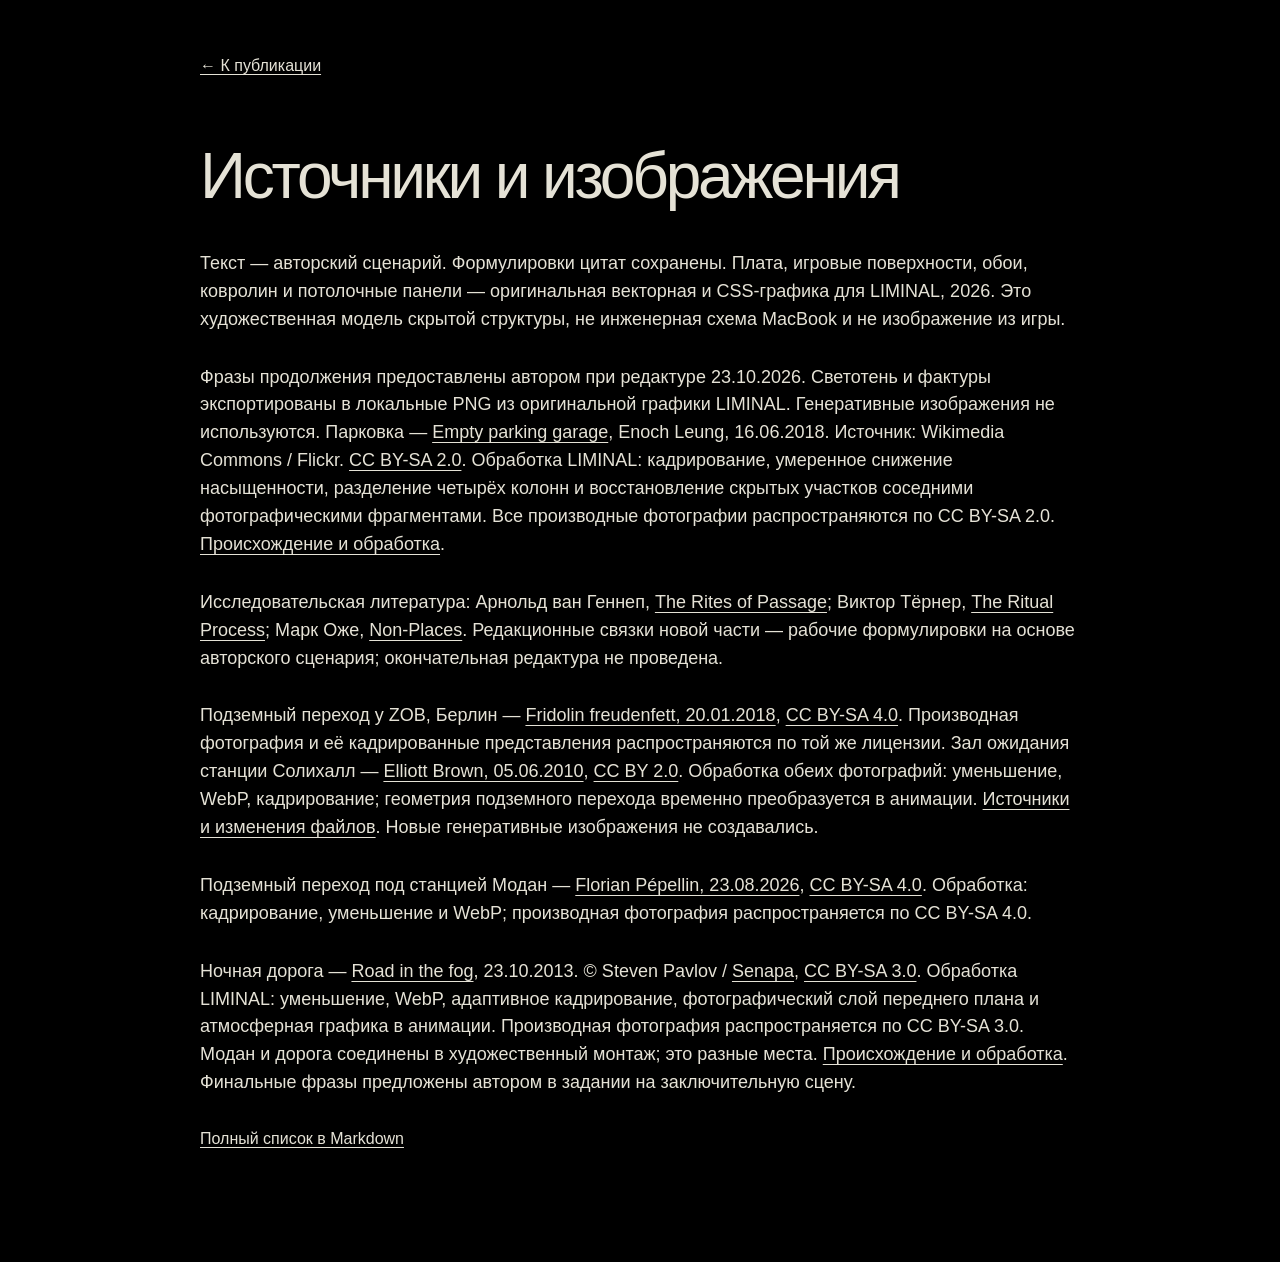
<file: sources.html>
<!doctype html><html lang="ru"><head><meta charset="utf-8"><meta name="viewport" content="width=device-width,initial-scale=1"><meta name="theme-color" content="#000000"><title>Источники и изображения — LIMINAL</title><link rel="stylesheet" href="footer.css?v=f97dd58a6997"></head><body class="sources-page"><main class="sources-document"><a class="sources-back" href="index.html">← К публикации</a><h2 id="sources-title">Источники и изображения</h2><p>Текст — авторский сценарий. Формулировки цитат сохранены. Плата, игровые поверхности, обои, ковролин и потолочные панели — оригинальная векторная и CSS-графика для LIMINAL, 2026. Это художественная модель скрытой структуры, не инженерная схема MacBook и не изображение из игры.</p><p>Фразы продолжения предоставлены автором при редактуре 23.10.2026. Светотень и фактуры экспортированы в локальные PNG из оригинальной графики LIMINAL. Генеративные изображения не используются. Парковка — <a href="https://commons.wikimedia.org/wiki/File:Empty_parking_garage_(42791016642).jpg">Empty parking garage</a>, Enoch Leung, 16.06.2018. Источник: Wikimedia Commons / Flickr. <a href="https://creativecommons.org/licenses/by-sa/2.0/">CC BY-SA 2.0</a>. Обработка LIMINAL: кадрирование, умеренное снижение насыщенности, разделение четырёх колонн и восстановление скрытых участков соседними фотографическими фрагментами. Все производные фотографии распространяются по CC BY-SA 2.0. <a href="assets/parking-redirection/provenance.json?v=f97dd58a6997">Происхождение и обработка</a>.</p><p>Исследовательская литература: Арнольд ван Геннеп, <a href="https://press.uchicago.edu/ucp/books/book/chicago/R/bo38180827">The Rites of Passage</a>; Виктор Тёрнер, <a href="https://www.routledge.com/The-Ritual-Process-Structure-and-AntiStructure/Turner-Abrahams-Harris/p/book/9780202011905">The Ritual Process</a>; Марк Оже, <a href="https://www.versobooks.com/en-gb/products/1496-non-places">Non-Places</a>. Редакционные связки новой части — рабочие формулировки на основе авторского сценария; окончательная редактура не проведена.</p><p>Подземный переход у ZOB, Берлин — <a href="https://commons.wikimedia.org/wiki/File:Unterf%C3%BChrung_ZOB_Aufgang_Neue_Kantstra%C3%9Fe.jpg">Fridolin freudenfett, 20.01.2018</a>, <a href="https://creativecommons.org/licenses/by-sa/4.0/">CC BY-SA 4.0</a>. Производная фотография и её кадрированные представления распространяются по той же лицензии. Зал ожидания станции Солихалл — <a href="https://commons.wikimedia.org/wiki/File:Solihull_Station_-_waiting_room_(4672360431).jpg">Elliott Brown, 05.06.2010</a>, <a href="https://creativecommons.org/licenses/by/2.0/">CC BY 2.0</a>. Обработка обеих фотографий: уменьшение, WebP, кадрирование; геометрия подземного перехода временно преобразуется в анимации. <a href="assets/real-spaces/provenance.json?v=f97dd58a6997">Источники и изменения файлов</a>. Новые генеративные изображения не создавались.</p><p>Подземный переход под станцией Модан — <a href="https://commons.wikimedia.org/wiki/File:Souterrain_sous_la_gare_de_Modane_c%C3%B4t%C3%A9_nord_(ao%C3%BBt_2026).JPG">Florian Pépellin, 23.08.2026</a>, <a href="https://creativecommons.org/licenses/by-sa/4.0/">CC BY-SA 4.0</a>. Обработка: кадрирование, уменьшение и WebP; производная фотография распространяется по CC BY-SA 4.0.</p><p>Ночная дорога — <a href="https://commons.wikimedia.org/wiki/File:Road_in_the_fog.jpg">Road in the fog</a>, 23.10.2013. © Steven Pavlov / <a href="https://commons.wikimedia.org/wiki/User:Senapa">Senapa</a>, <a href="https://creativecommons.org/licenses/by-sa/3.0/">CC BY-SA 3.0</a>. Обработка LIMINAL: уменьшение, WebP, адаптивное кадрирование, фотографический слой переднего плана и атмосферная графика в анимации. Производная фотография распространяется по CC BY-SA 3.0. Модан и дорога соединены в художественный монтаж; это разные места. <a href="assets/night-road/provenance.json?v=f97dd58a6997">Происхождение и обработка</a>. Финальные фразы предложены автором в задании на заключительную сцену.</p><p class="sources-download"><a href="SOURCES.md">Полный список в Markdown</a></p></main></body></html>
</file>
<file: footer.css>
/* End matter only: no scene selectors, transforms or scroll-dependent styling. */
footer.publication-footer#sources {
  display: block;
  width: 100%;
  max-width: none;
  margin: 0;
  padding: 72px 6vw 34px;
  background: #000;
  color: #e5e2d6;
  font: 400 16px/1.4 Arial, Helvetica, sans-serif;
}
.publication-footer#sources p { margin: 0; max-width: none; }
.publication-footer .footer-information {
  display: grid;
  grid-template-columns: 1.3fr 1fr 1.15fr;
  gap: 5vw;
  align-items: start;
  padding-bottom: 64px;
  border-bottom: 1px solid #373830;
}
.publication-footer#sources .footer-title {
  grid-column: auto;
  margin: 0;
  font-size: clamp(32px, 3.3vw, 52px);
  font-weight: 400;
  line-height: .98;
  letter-spacing: -.055em;
}
.publication-footer .footer-person { min-width: 0; padding-top: 4px; }
.publication-footer#sources .footer-label { margin-bottom: 17px; color: #a6a69a; }
.publication-footer .footer-value { font-size: clamp(22px, 1.9vw, 30px); line-height: 1.15; letter-spacing: -.035em; }
.publication-footer#sources .footer-group { margin-top: 13px; font-size: 20px; }
.publication-footer .footer-projects {
  display: grid;
  grid-template-columns: 1fr 1fr;
  gap: 4vw;
  padding: 48px 0 52px;
  border-bottom: 1px solid #373830;
}
.publication-footer .footer-project {
  text-decoration: none;
  display: flex;
  align-items: baseline;
  gap: .32em;
  font-size: clamp(28px, 2.65vw, 46px);
  line-height: 1.08;
  letter-spacing: -.05em;
}
.publication-footer .footer-project > span:last-child { min-width: 0; }
.publication-footer .footer-next { justify-content: flex-end; text-align: right; }
.publication-footer .footer-bottom { display: flex; align-items: baseline; justify-content: space-between; gap: 28px; padding-top: 30px; }
.publication-footer .footer-school { font-size: 15px; line-height: 1.3; }
.publication-footer .footer-year { font-size: 18px; }
.publication-footer .footer-credits { display: flex; flex-wrap: wrap; gap: 8px 24px; font-size: 15px; text-underline-offset: .25em; }
.publication-footer .footer-credits a { display: inline-flex; align-items: center; min-height: 44px; color: inherit; }
.publication-footer a:focus-visible, .sources-page a:focus-visible { outline: 2px solid currentColor; outline-offset: 5px; }
@media (max-width: 700px) {
  footer.publication-footer#sources { padding: 44px 7vw 30px; }
  .publication-footer .footer-information { grid-template-columns: 1fr; gap: 28px; padding-bottom: 36px; }
  .publication-footer#sources .footer-title { font-size: 36px; }
  .publication-footer .footer-person { padding-top: 0; }
  .publication-footer#sources .footer-label { margin-bottom: 9px; font-size: 15px; }
  .publication-footer .footer-value { font-size: 24px; max-width: 25ch; }
  .publication-footer#sources .footer-group { margin-top: 9px; font-size: 18px; }
  .publication-footer .footer-projects { grid-template-columns: 1fr; gap: 27px; padding: 32px 0; }
  .publication-footer .footer-project { font-size: clamp(22px, 6.15vw, 32px); letter-spacing: -.045em; gap: .4em; }
  .publication-footer .footer-next { justify-content: flex-start; text-align: left; }
  .publication-footer .footer-bottom { display: grid; grid-template-columns: 1fr auto; gap: 26px 15px; padding-top: 26px; }
  .publication-footer .footer-credits { grid-column: 1/-1; grid-row: 1; font-size: 15px; justify-self: start; }
  .publication-footer .footer-school { grid-column: 1; grid-row: 2; font-size: 14px; max-width: 24ch; }
  .publication-footer#sources .footer-year { grid-column: 2; grid-row: 2; justify-self: end; font-size: 16px; }
}

/* Public, unanimated attribution page reached by the single footer link. */
.sources-page { margin: 0; background: #000; color: #e5e2d6; font: 400 18px/1.55 Arial, Helvetica, sans-serif; }
.sources-document { max-width: 880px; padding: 52px 7vw 80px; margin: 0 auto; overflow-wrap: anywhere; }
.sources-document h2 { margin: 64px 0 42px; font-size: clamp(36px, 5vw, 68px); font-weight: 400; line-height: 1; letter-spacing: -.05em; }
.sources-document p { margin: 0 0 30px; }
.sources-document a { color: inherit; text-underline-offset: .2em; }
.sources-back, .sources-download { font-size: 16px; }
@media (max-width: 700px) { .sources-page { font-size: 17px; } .sources-document { padding-top: 30px; } }
</file>
